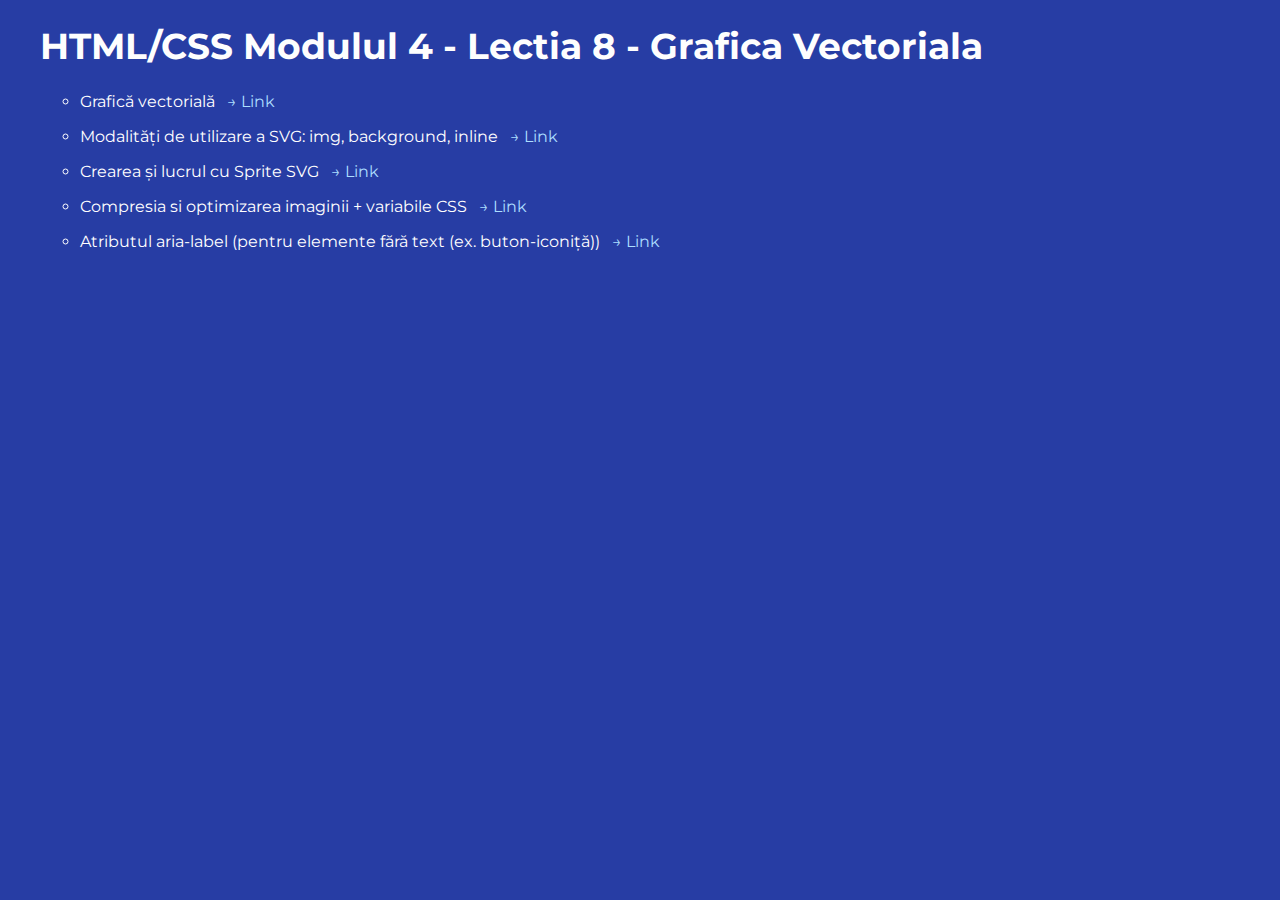
<file: index.html>
<!DOCTYPE html>
<html lang="en">
  <head>
    <meta charset="UTF-8" />
    <meta http-equiv="X-UA-Compatible" content="IE=edge" />
    <meta name="viewport" content="width=device-width, initial-scale=1.0" />
    <link rel="stylesheet" href="./styles/fonts.css" />
    <link rel="stylesheet" href="./styles/main.css" />
    <title>HTML/CSS Modulul 4 - Lectia 8</title>
  </head>
  <body class="primary-page">
    <main class="container">
      <h1 class="heading-primary">
        HTML/CSS Modulul 4 - Lectia 8 - Grafica Vectoriala
      </h1>
      <ul class="answers-list">
        <li>
          <span> Grafică vectorială </span>
          <a href="./pages/svg_intro/index.html">Link</a>
        </li>
        <li>
          <span> Modalități de utilizare a SVG: img, background, inline</span>
          <a href="./pages/svg_inline/index.html">Link</a>
        </li>
        <li>
          <span> Crearea și lucrul cu Sprite SVG </span>
          <a href="./pages/svg_sprite/index.html">Link</a>
        </li>
        <li>
          <span> Compresia si optimizarea imaginii + variabile CSS </span>
          <a href="./pages/svg_optimisation/index.html">Link</a>
        </li>
        <li>
          <span>
            Atributul aria-label (pentru elemente fără text (ex. buton-iconiță))
          </span>
          <a href="./pages/aria_label/index.html">Link</a>
        </li>
      </ul>
    </main>
  </body>
</html>
</file>
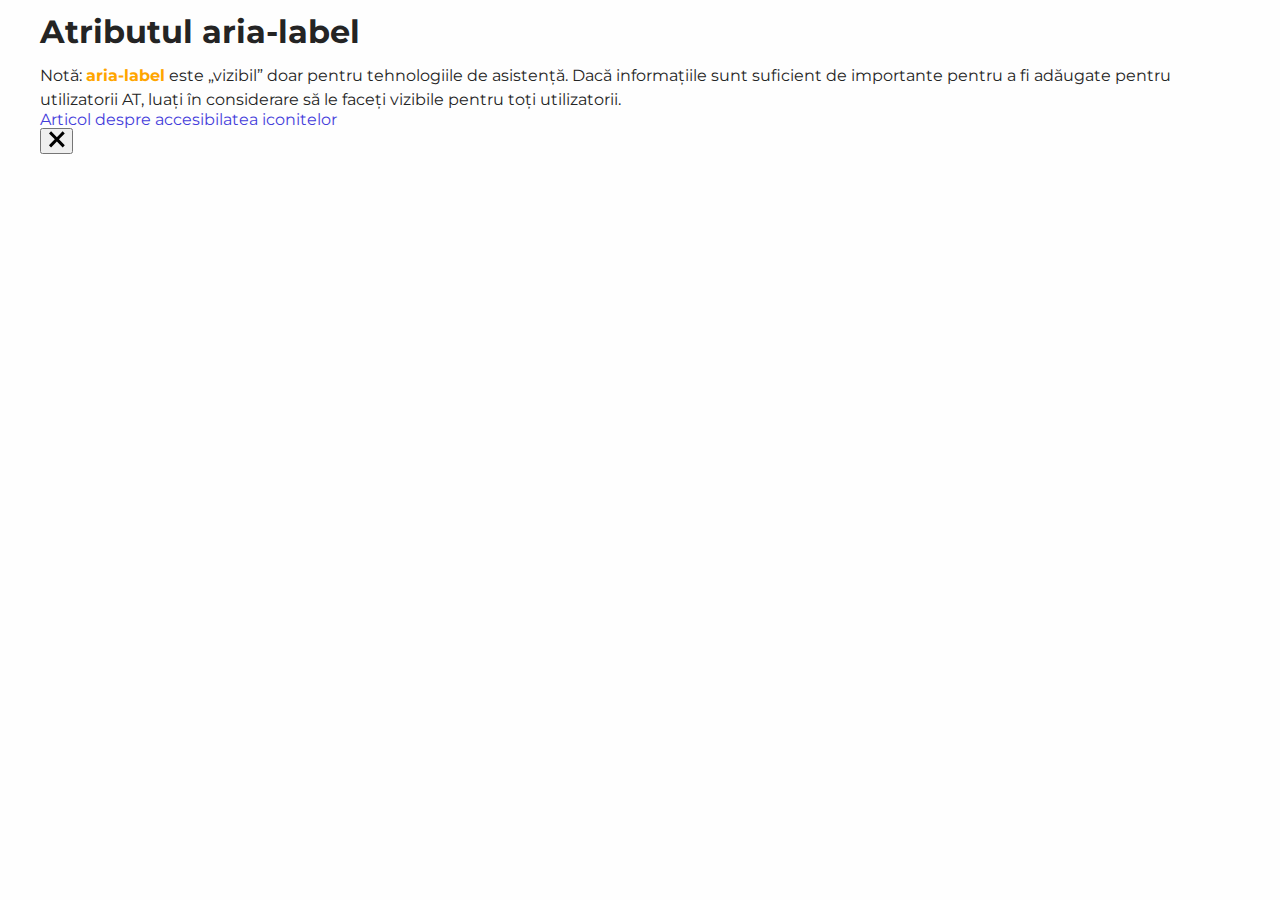
<file: pages/aria_label/index.html>
<!DOCTYPE html>
<html lang="en">
  <head>
    <meta charset="UTF-8" />
    <meta http-equiv="X-UA-Compatible" content="IE=edge" />
    <meta name="viewport" content="width=device-width, initial-scale=1.0" />
    <link rel="stylesheet" href="../../styles/reset.css" />
    <link rel="stylesheet" href="../../styles/fonts.css" />
    <link rel="stylesheet" href="../../styles/main.css" />

    <title>HTML/CSS Modulul 4 - Lectia 8</title>
    <style></style>
  </head>
  <body>
    <main class="container example-page">
      <h1 class="heading-primary">Atributul aria-label</h1>
      <p>
        Notă: <em>aria-label</em> este „vizibil” doar pentru tehnologiile de
        asistență. Dacă informațiile sunt suficient de importante pentru a fi
        adăugate pentru utilizatorii AT, luați în considerare să le faceți
        vizibile pentru toți utilizatorii.
      </p>
      <a
        href="https://www.smashingmagazine.com/2021/05/accessible-svg-patterns-comparison/"
      >
        Articol despre accesibilatea iconitelor
      </a>
      <section>
        <button aria-label="Close">
          <svg
            aria-hidden="true"
            focusable="false"
            width="17"
            height="17"
            xmlns="http://www.w3.org/2000/svg"
          >
            <path
              d="m.967 14.217 5.8-5.906-5.765-5.89L3.094.26l5.783 5.888L14.66.26l2.092 2.162-5.766 5.889 5.801 5.906-2.092 2.162-5.818-5.924-5.818 5.924-2.092-2.162Z"
              fill="#000"
            />
          </svg>
        </button>
      </section>
    </main>
  </body>
</html>
</file>
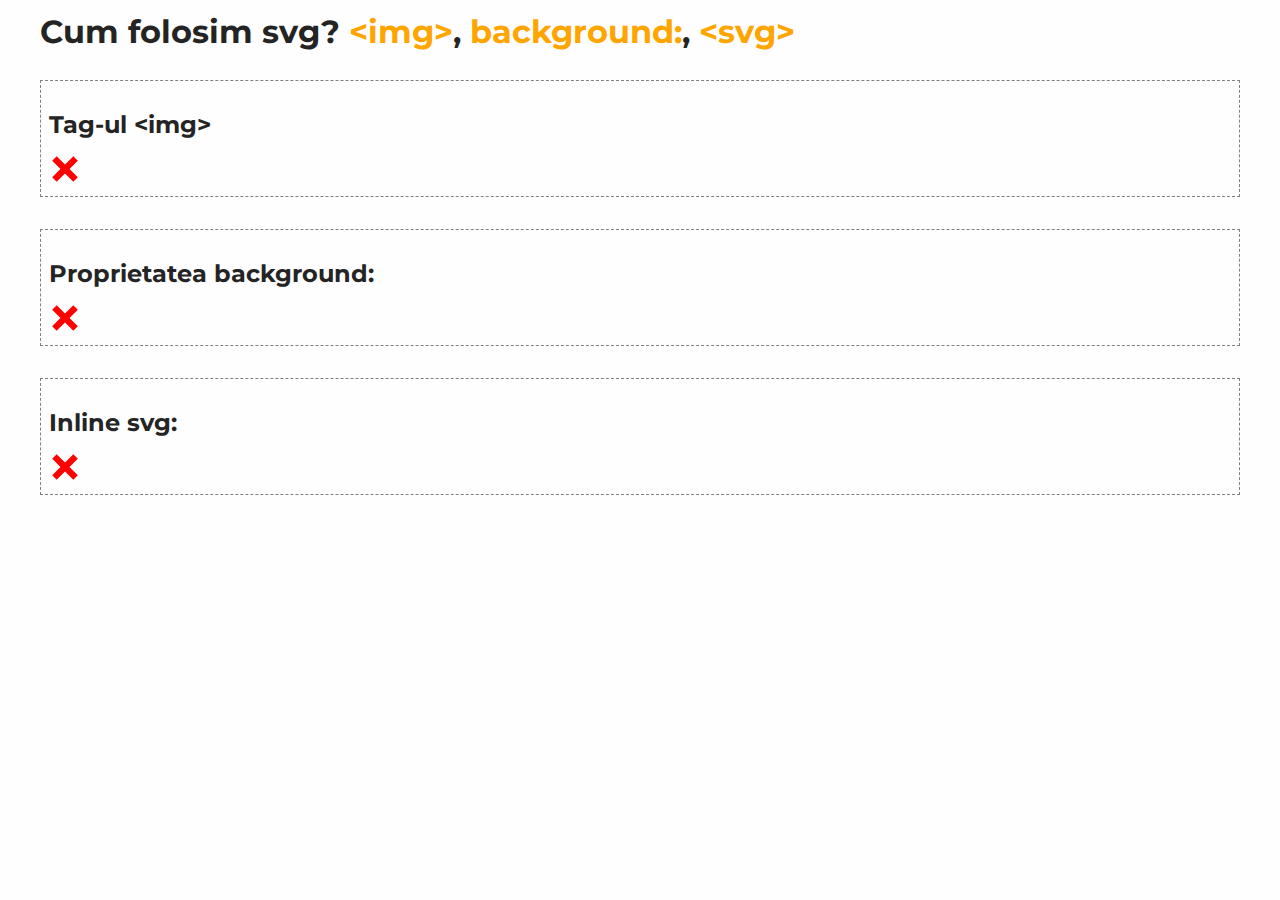
<file: pages/svg_inline/index.html>
<!DOCTYPE html>
<html lang="en">
  <head>
    <meta charset="UTF-8" />
    <meta http-equiv="X-UA-Compatible" content="IE=edge" />
    <meta name="viewport" content="width=device-width, initial-scale=1.0" />
    <link rel="stylesheet" href="../../styles/reset.css" />
    <link rel="stylesheet" href="../../styles/fonts.css" />
    <link rel="stylesheet" href="../../styles/main.css" />

    <title>HTML/CSS Modulul 4 - Lectia 8</title>
    <style>
      .icon {
        width: 32px;
        height: 32px;
      }

      .close-icon {
        display: inline-block;
        width: 32px;
        height: 32px;
        background: url("./close-icon.svg") no-repeat center center;
      }
    </style>
  </head>
  <body>
    <main class="container example-page">
      <h1 class="heading-primary">
        Cum folosim svg? <em>&lt;img&gt;</em>, <em>background:</em>,
        <em>&lt;svg&gt;</em>
      </h1>
      <section>
        <div class="lesson-example">
          <h2>Tag-ul &lt;img&gt;</h2>
          <img class="icon" src="./close-icon.svg" alt="Close" />
        </div>

        <div class="lesson-example">
          <h2>Proprietatea background:</h2>
          <i class="close-icon"></i>
        </div>

        <div class="lesson-example">
          <h2>Inline svg:</h2>
          <svg
            width="32px"
            height="32px"
            viewBox="0 0 40 40"
            version="1.1"
            xmlns="http://www.w3.org/2000/svg"
            xmlns:xlink="http://www.w3.org/1999/xlink"
            xml:space="preserve"
            xmlns:serif="http://www.serif.com/"
            style="
              fill-rule: evenodd;
              clip-rule: evenodd;
              stroke-linejoin: round;
              stroke-miterlimit: 2;
            "
          >
            <g id="close" transform="matrix(0.15625,0,0,0.15625,0,0)">
              <rect x="0" y="0" width="32" height="32" style="fill: none" />
              <g
                id="HamburgerOpen"
                transform="matrix(1.59175,0,0,1.59175,-75.7449,-75.745)"
              >
                <g
                  transform="matrix(0.530417,0.530417,-0.595902,0.595902,-73.6855,-145.728)"
                >
                  <path
                    d="M548.106,43.361C548.106,42.313 547.15,41.463 545.973,41.463L350.329,41.463C349.152,41.463 348.196,42.313 348.196,43.361L348.196,77.536C348.196,78.584 349.152,79.434 350.329,79.434L545.973,79.434C547.15,79.434 548.106,78.584 548.106,77.536L548.106,43.361Z"
                    style="fill: rgb(255, 0, 0)"
                  />
                </g>
                <g
                  transform="matrix(-0.530417,0.530417,0.595902,0.595902,329.686,-145.728)"
                >
                  <path
                    d="M548.106,43.361C548.106,42.313 547.15,41.463 545.973,41.463L350.329,41.463C349.152,41.463 348.196,42.313 348.196,43.361L348.196,77.536C348.196,78.584 349.152,79.434 350.329,79.434L545.973,79.434C547.15,79.434 548.106,78.584 548.106,77.536L548.106,43.361Z"
                    style="fill: rgb(255, 0, 0)"
                  />
                </g>
              </g>
            </g>
          </svg>
        </div>
      </section>
    </main>
  </body>
</html>
</file>
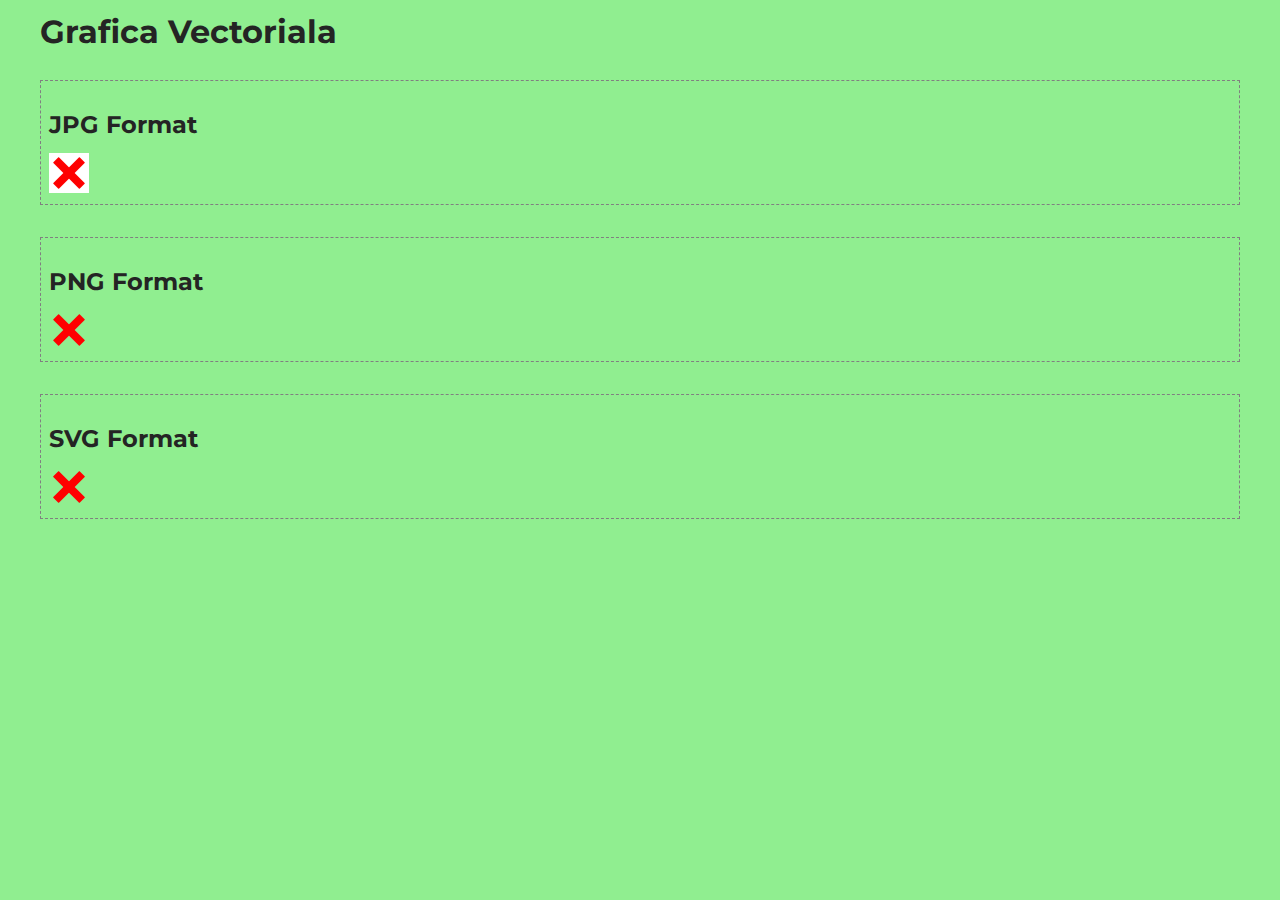
<file: pages/svg_intro/index.html>
<!DOCTYPE html>
<html lang="en">
  <head>
    <meta charset="UTF-8" />
    <meta http-equiv="X-UA-Compatible" content="IE=edge" />
    <meta name="viewport" content="width=device-width, initial-scale=1.0" />
    <link rel="stylesheet" href="../../styles/reset.css" />
    <link rel="stylesheet" href="../../styles/fonts.css" />
    <link rel="stylesheet" href="../../styles/main.css" />

    <title>HTML/CSS Modulul 4 - Lectia 8</title>
    <style>
      body {
        background: lightgreen;
      }

      .icon {
        height: 40px;
        width: 40px;
      }
    </style>
  </head>
  <body>
    <main class="container example-page">
      <h1 class="heading-primary">Grafica Vectoriala</h1>
      <section>
        <div class="lesson-example">
          <h2>JPG Format</h2>
          <img class="icon" src="./close-icon.jpg" alt="close" />
        </div>

        <div class="lesson-example">
          <h2>PNG Format</h2>
          <img class="icon" src="./close-icon.png" alt="close" />
        </div>

        <div class="lesson-example">
          <h2>SVG Format</h2>
          <img class="icon" src="./close-icon.svg" alt="close" />
        </div>
      </section>
    </main>
  </body>
</html>
</file>
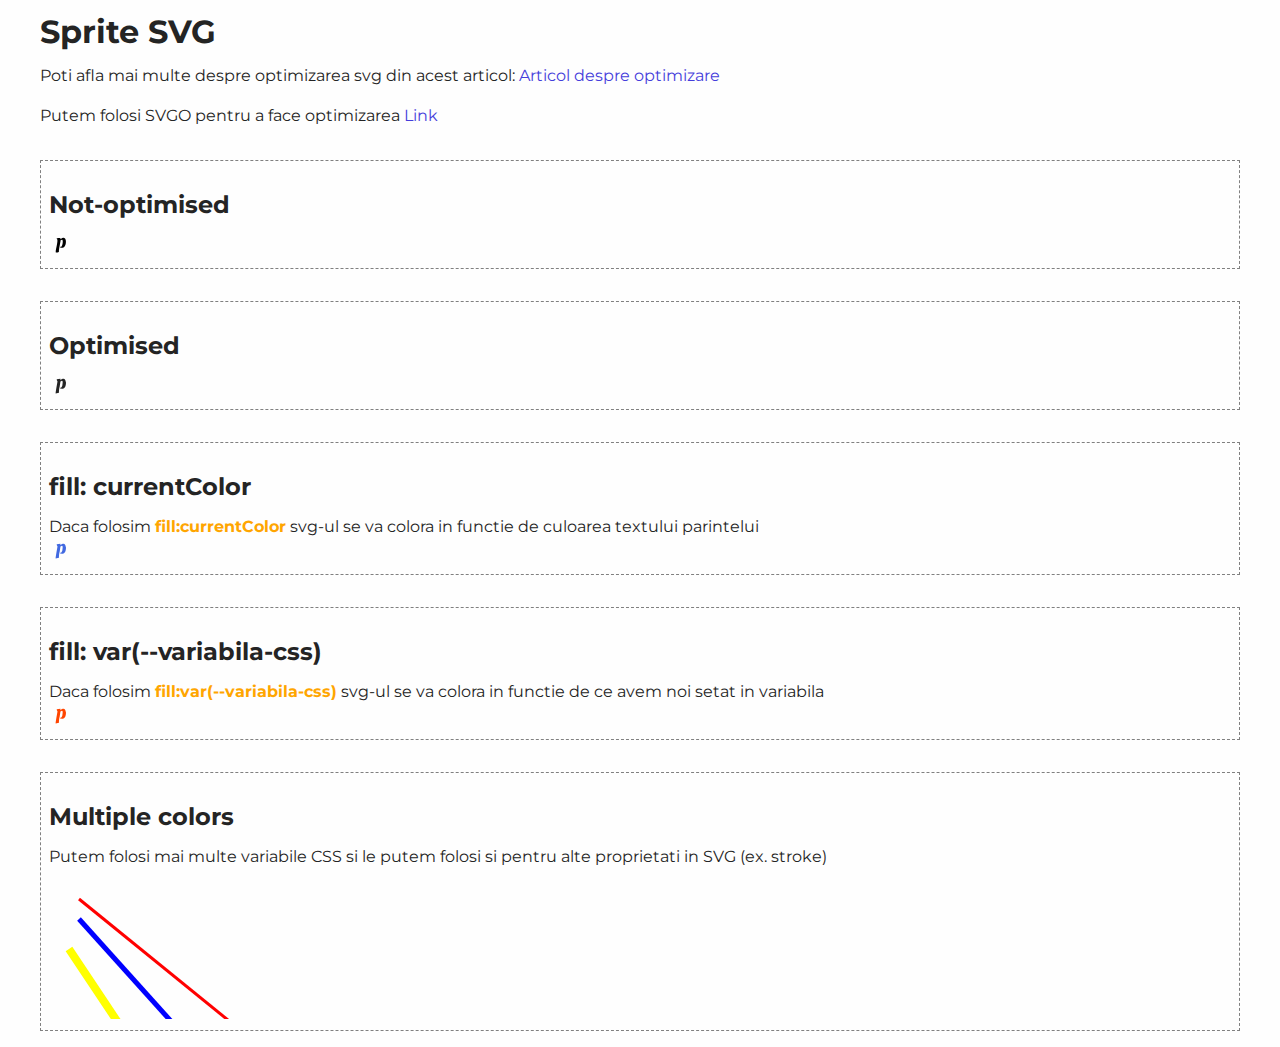
<file: pages/svg_optimisation/index.html>
<!DOCTYPE html>
<html lang="en">
  <head>
    <meta charset="UTF-8" />
    <meta http-equiv="X-UA-Compatible" content="IE=edge" />
    <meta name="viewport" content="width=device-width, initial-scale=1.0" />
    <link rel="stylesheet" href="../../styles/reset.css" />
    <link rel="stylesheet" href="../../styles/fonts.css" />
    <link rel="stylesheet" href="../../styles/main.css" />

    <title>HTML/CSS Modulul 4 - Lectia 8</title>
    <style>
      .icon {
        height: 24px;
        width: 24px;
      }

      .icon-orangered {
        --icon-color: orangered;
      }

      .line-icon-colors {
        --icon-color-1: red;
        --icon-color-2: blue;
        --icon-color-3: yellow;
      }

      .colored-text {
        color: royalblue;
      }
    </style>
  </head>
  <body>
    <main class="container example-page">
      <h1 class="heading-primary">Sprite SVG</h1>
      <section>
        <p>
          Poti afla mai multe despre optimizarea svg din acest articol:
          <a
            href="https://www.svgbackgrounds.com/how-to-optimize-and-reduce-the-file-size-of-svg-images/"
            >Articol despre optimizare</a
          >
        </p>
        <p>
          Putem folosi SVGO pentru a face optimizarea
          <a href="https://jakearchibald.github.io/svgomg/" alt="SVGO">Link</a>
        </p>
        <article>
          <div class="lesson-example">
            <h2>Not-optimised</h2>
            <svg class="icon">
              <use href="./icon-defs.svg#icon-unoptimized" />
            </svg>
          </div>
          <div class="lesson-example">
            <h2>Optimised</h2>
            <svg class="icon">
              <use href="./icon-defs.svg#icon-optimized" />
            </svg>
          </div>
          <div class="lesson-example">
            <h2>fill: currentColor</h2>
            <p>
              Daca folosim <em>fill:currentColor</em> svg-ul se va colora in
              functie de culoarea textului parintelui
            </p>
            <div class="colored-text">
              <svg class="icon">
                <use href="./icon-defs.svg#icon-optimized" />
              </svg>
            </div>
          </div>
          <div class="lesson-example">
            <h2>fill: var(--variabila-css)</h2>
            <p>
              Daca folosim <em>fill:var(--variabila-css)</em> svg-ul se va
              colora in functie de ce avem noi setat in variabila
            </p>
            <svg class="icon icon-orangered">
              <use href="./icon-defs.svg#icon-optimized-var" />
            </svg>
          </div>
          <div class="lesson-example">
            <h2>Multiple colors</h2>
            <p>
              Putem folosi mai multe variabile CSS si le putem folosi si pentru
              alte proprietati in SVG (ex. stroke)
            </p>
            <svg class="line-icon-colors">
              <use href="./icon-defs.svg#three-lines" />
            </svg>
          </div>
        </article>
      </section>
    </main>
  </body>
</html>
</file>
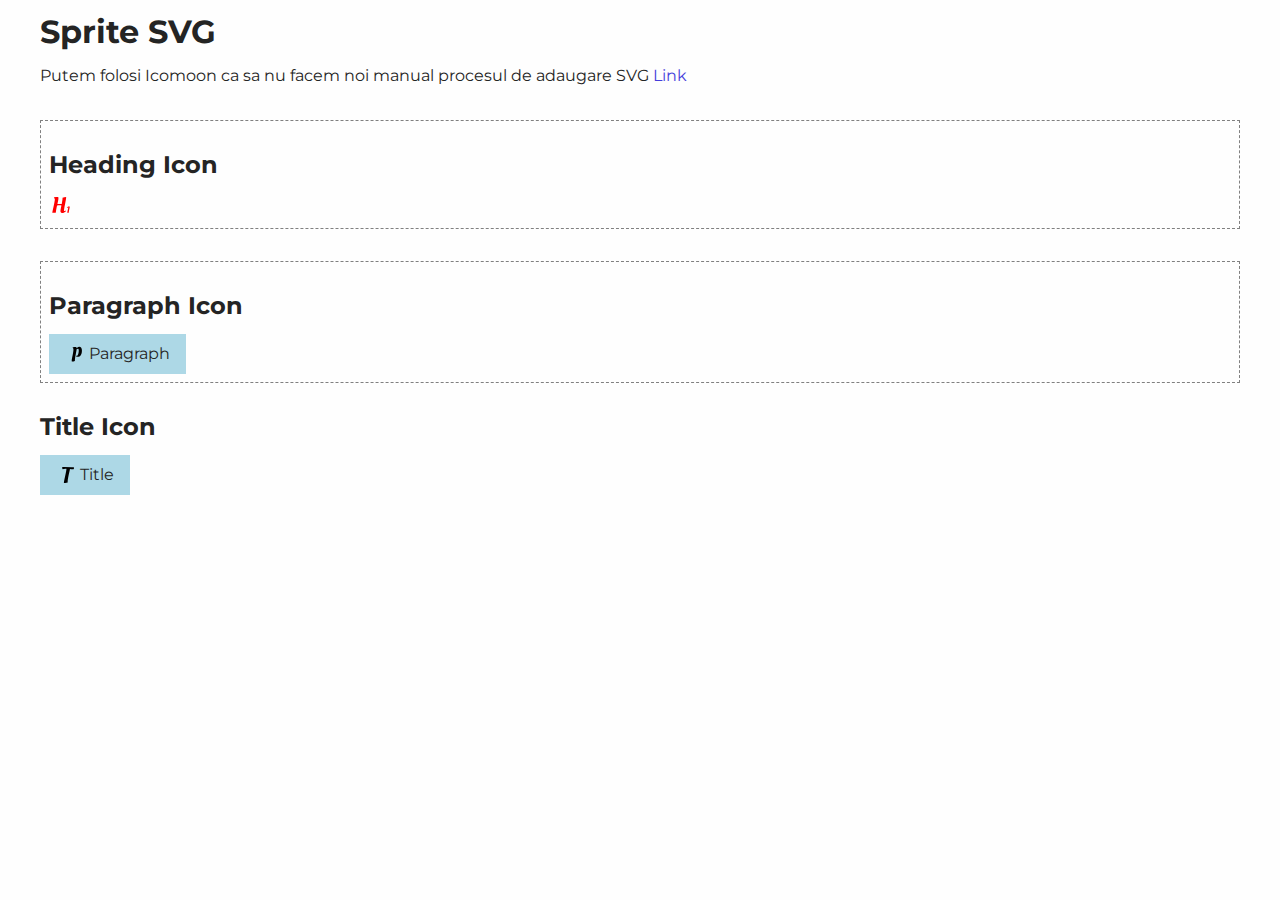
<file: pages/svg_sprite/index.html>
<!DOCTYPE html>
<html lang="en">
  <head>
    <meta charset="UTF-8" />
    <meta http-equiv="X-UA-Compatible" content="IE=edge" />
    <meta name="viewport" content="width=device-width, initial-scale=1.0" />
    <link rel="stylesheet" href="../../styles/reset.css" />
    <link rel="stylesheet" href="../../styles/fonts.css" />
    <link rel="stylesheet" href="../../styles/main.css" />

    <title>HTML/CSS Modulul 4 - Lectia 8</title>
    <style>
      /*
      .text-red {
        color: blue;
      }
      */

      .icon-container {
        justify-content: center;
        background: lightblue;
        display: inline-flex;
        align-items: center;
        padding: 8px 16px;
      }

      .icon {
        height: 24px;
        width: 24px;
        color: red;
      }
    </style>
  </head>
  <body>
    <main class="container example-page">
      <h1 class="heading-primary">Sprite SVG</h1>
      <section>
        <p>
          Putem folosi Icomoon ca sa nu facem noi manual procesul de adaugare
          SVG
          <a href="https://icomoon.io/app/#/select" alt="Icomoon">Link</a>
        </p>
        <article class="lesson-example text-red">
          <h2>Heading Icon</h2>
          <svg class="icon">
            <use href="./symbol-defs.svg#icon-Heading" />
          </svg>
        </article>
        <article class="lesson-example text-red">
          <h2>Paragraph Icon</h2>
          <span class="icon-container">
            <svg class="icon">
              <use href="./symbol-defs.svg#icon-Paragraph" />
            </svg>
            Paragraph
          </span>
        </article>
        <article>
          <h2>Title Icon</h2>
          <span class="icon-container">
            <svg class="icon">
              <use href="./symbol-defs.svg#icon-Title" />
            </svg>
            Title
          </span>
        </article>
      </section>
    </main>
  </body>
</html>
</file>
<file: styles/fonts.css>
@import url("https://fonts.googleapis.com/css2?family=Montserrat:wght@400;500;700&display=swap");
</file>
<file: styles/main.css>
:root {
  --primary-color: #fefefe;
  --accent-color: #273da4;
  --link-color: #acdeff;
  --link-examples-color: #453ddb;
  --link-color_hover: #f8f9fa;
  --text-color: #242424;
}

* {
  font-family: "Montserrat", sans-serif;
}

body {
  background-color: var(--primary-color);
  color: var(--text-color);
  font-size: 16px;
}

h1,
h2,
h3,
h4,
h5,
h6 {
  font-weight: bold;
}

h1 + *,
h2 + *,
h3 + *,
h4 + *,
h5 + *,
h6 + * {
  margin-top: 1rem;
}

h1 {
  font-size: 2rem;
}

h2 {
  margin-top: 1.5rem;
  font-size: 1.5rem;
}

h3 {
  margin-top: 1rem;
  font-size: 1.3rem;
}

h4 {
  font-size: 1.1rem;
}

p {
  line-height: 1.5rem;
}

p + p {
  margin-top: 16px;
}

article {
  margin-top: 2rem;
}

em {
  font-weight: bold;
  color: orange;
}

strong {
  font-weight: bold;
}

dl {
  padding: 16px;
  border: 3px double #ccc;
  line-height: 1.5rem;
}

dt {
  font-weight: bold;
  color: orange;
}

dt::after {
  content: ":";
}

dd + dt {
  margin-top: 16px;
}

code {
  background: #f4f4f4;
  border: 1px solid #ddd;
  border-left: 3px solid #f36d33;
  color: #666;
  page-break-inside: avoid;
  font-family: monospace;
  font-size: 15px;
  line-height: 1.6;
  margin-bottom: 1.6em;
  max-width: 100%;
  overflow: auto;
  padding: 1em 1.5em;
  display: block;
  word-wrap: break-word;
  white-space: pre-wrap;
}

a,
a:visited {
  color: var(--link-examples-color);
  text-decoration: none;
}

a:hover,
a:focus {
  text-decoration: underline;
}

.primary-page {
  color: white;
  background-color: var(--accent-color);
}

.example-page {
  padding: 16px;
}

.primary-page h1 {
  color: #fefefe;
  font-size: 36px;
  font-weight: bold;
}

.primary-page a {
  color: var(--link-color);
  text-decoration: underline;
}

.container {
  max-width: 1200px;
  margin: 0 auto;
  padding-left: 16px;
  padding-right: 16px;
}

.bullet-list {
  list-style-type: circle;
}

.bullet-list li {
  line-height: 1.5rem;
}

.answers-list {
  list-style-type: circle;
}

.answers-list li + li {
  margin-top: 16px;
}

.answers-list a,
.answers-list a:visited {
  color: var(--link-color);
  margin-left: 8px;
  text-decoration: none;
}

.answers-list a:hover,
.answers-list a:focus {
  color: var(--link-color_hover);
  text-decoration: underline;
}

.answers-list a::before {
  content: "\2192";
  margin-right: 4px;
  text-decoration: none;
}

/* Topic Page */
.lesson-example {
  border: 1px dashed gray;
  padding: 8px;
  margin-top: 32px;
}

.mt-xs {
  margin-top: 16px;
}

.mt-md {
  margin-top: 32px;
}

.mt-lg {
  margin-top: 64px;
}
</file>
